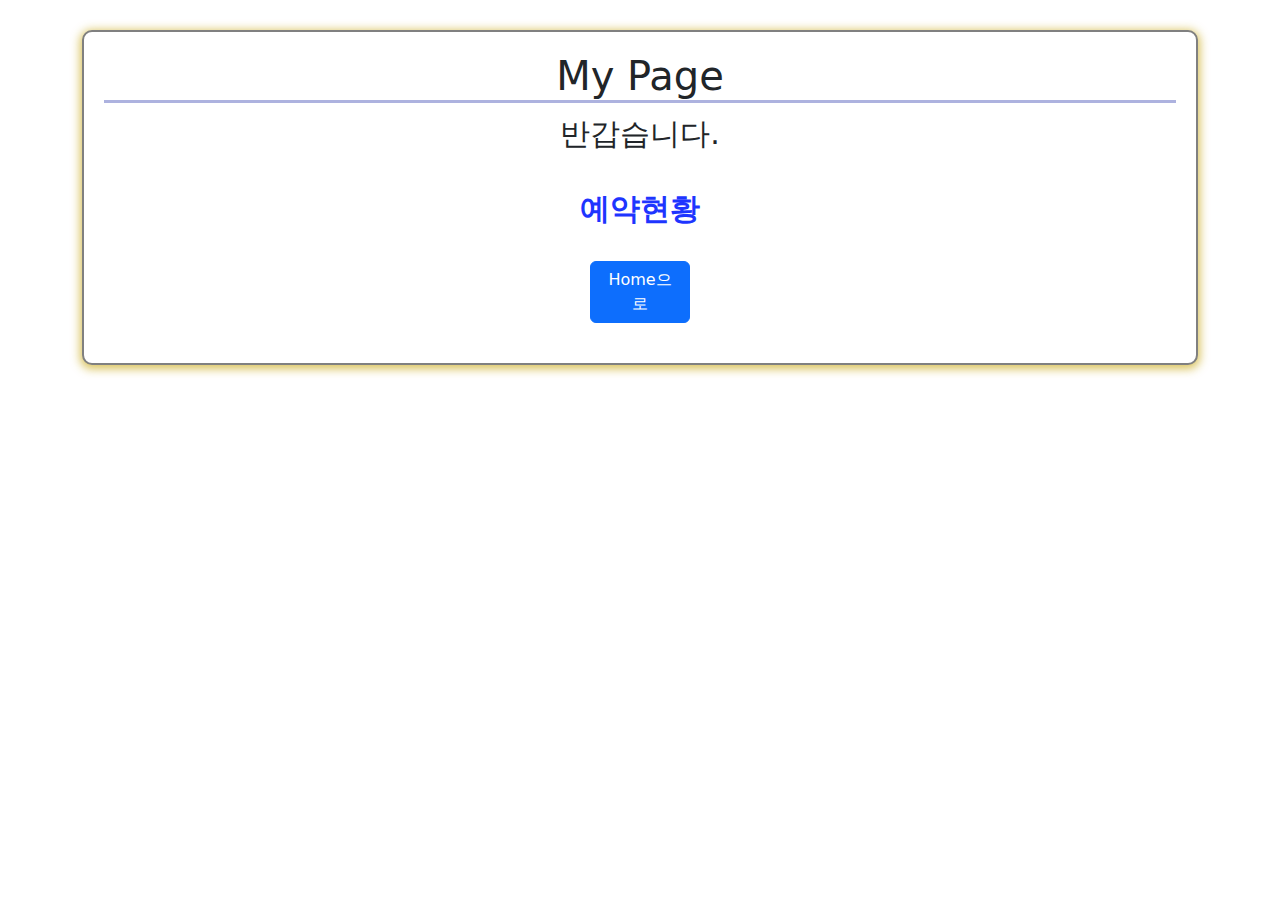
<file: sdafdsfsa/movies/mypage.html>
<!DOCTYPE html>
<html lang="en">
<head>
    <meta charset="UTF-8">
    <meta name="viewport" content="width=device-width, initial-scale=1.0">
    <title>Document</title>
    <link href="https://cdn.jsdelivr.net/npm/bootstrap@5.3.3/dist/css/bootstrap.min.css" rel="stylesheet"
        integrity="sha384-QWTKZyjpPEjISv5WaRU9OFeRpok6YctnYmDr5pNlyT2bRjXh0JMhjY6hW+ALEwIH" crossorigin="anonymous">
       <link rel="stylesheet" href="css/mypage.css">

    
</head>
<body>
    <div>
    </div>
    <div class="container">
        <div class="card">
            <h1>My Page</h1>
            <div id="welcomeMessage"></div>
            <div id="reserve">예약현황</div>
            <div id="title"></div>
            <div id="room"></div>
            <div id="time"></div>
            <div id="seat"></div>
            <button class="btn btn-primary" onclick="goHome()">Home으로</button>
        </div>
    </div>




    <script src="https://cdn.jsdelivr.net/npm/bootstrap@5.3.3/dist/js/bootstrap.bundle.min.js"
        integrity="sha384-YvpcrYf0tY3lHB60NNkmXc5s9fDVZLESaAA55NDzOxhy9GkcIdslK1eN7N6jIeHz"
        crossorigin="anonymous"></script>
    <script src="js/mypage.js"></script>
       
   
</body>
</html>
</file>
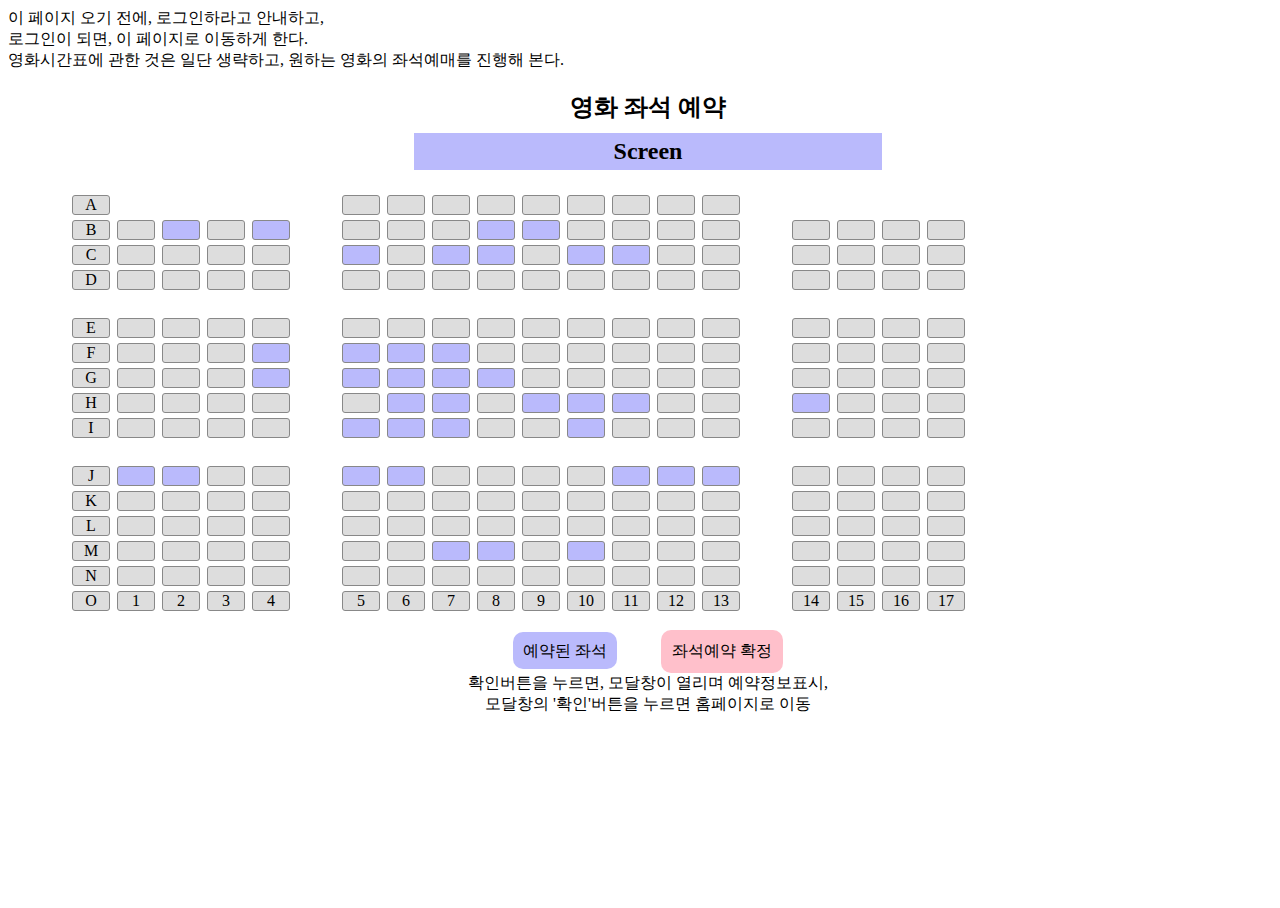
<file: sdafdsfsa/movies/reserve.html>
<!-- 좌석 페이지 -->
<!DOCTYPE html>
<html lang="en">

<head>
    <meta charset="UTF-8">
    <meta name="viewport" content="width=device-width, initial-scale=1.0">
    <title>Document</title>
    <link rel='stylesheet' href='css/reserve.css'>
</head>

<body>
    <div> 이 페이지 오기 전에, 로그인하라고 안내하고,<br>
        로그인이 되면, 이 페이지로 이동하게 한다.
        <br> 영화시간표에 관한 것은 일단 생략하고, 원하는 영화의 좌석예매를 진행해 본다.
    </div>
    <div class="container">
        <h2>영화 좌석 예약</h2>
        <div class="screen">
            <h2 id="screen">Screen</h2>
        </div>
        <div class="seats-container"></div>
        <h3 class="result"></h3>
        <span id="reserved">예약된 좌석</span>
        <button onclick="sendData()" id="confirm">좌석예약 확정</button>
        <div>확인버튼을 누르면, 모달창이 열리며 예약정보표시, <br> 모달창의 '확인'버튼을 누르면 홈페이지로 이동</div>
    </div>


    <script src='js/reserve.js'></script>
</body>

</html>
</file>
<file: sdafdsfsa/movies/css/mypage.css>
.container {
    position: relative;
    top: 0;
    left: 0;
    text-align: center;
    height: 400px;
    
}
.card {
    border: 2px solid gray;
    border-radius: 10px;
    margin-top: 30px;
    padding: 20px;
    box-shadow: 0 2px 10px 2px rgba(201, 168, 21, 0.692);
}
div {
    font-size: 30px;
}
#reserve,
#title,
#room,
#time,
#seat {
    color: rgb(30, 53, 255);
}
#reserve {
    margin-top: 30px;
    margin-bottom: 10px;
    font-weight: bold;
}
h1 {
    border-bottom: 3px solid rgb(173, 178, 223);
}
button {
    margin: 20px auto;
    display: block;
    /* 위 방식으로 가운데로 옮긴다. */
    width: 100px;
}
/*.background-container {
    background-image: url('interstella.jpg');
    background-size: cover;
    background-position: center;
    width: 100%;
    height: 700px;
}*/
</file>
<file: sdafdsfsa/movies/css/reserve.css>
/* 좌석 css */
html {
    width: 100%;
    height: 100%;
}

body {
    height: 100vh;
    width: 100vw;
    position: relative;
}

.container {
    width: 90vw;
    margin: 0 auto;
    text-align: center;
}

.seats-container {
    width: 100vw;
    display: grid;
    grid-template-columns: repeat(20, 40px);
    /* 20개의 좌석, 각각 40px */
    gap: 5px;
    /* 각 좌석 사이의 간격 */
    margin-top: 20px;
}

.seat {
    width: 90%;
    height: 90%;
    background-color: #ddd;
    border: 1px solid #888;
    border-radius: 3px;
    cursor: pointer;
    z-index: 2;
}

.seat.selected {
    background-color: pink;
    box-shadow: 2px 2px 10px 2px rgba(0, 0, 0, 0.4);
}

.occupied {
    background-color: rgb(186, 186, 252);
}

.hidden {
    border: none;
    background-color: transparent;
    color: transparent;
}

.screen {
    display: flex;
    justify-content: center;
    position: relative;
}

h2 {
    margin-bottom: 0;
}

#screen {
    margin-top: 10px;
    margin-bottom: 5px;
    padding-top: 5px;
    padding-bottom: 5px;
    padding-left: 200px;
    padding-right: 200px;
    background-color: rgb(186, 186, 252);
}

#reserved {
    padding: 10px;
    background-color: rgb(186, 186, 252);
    border-radius: 10px;
    margin-right: 20px;
}

#confirm {
    font-size: 16px;
    padding: 11px;
    background-color: pink;
    border-radius: 10px;
    margin-left: 20px;
    border: none;
}

#confirm:hover {
    cursor: pointer;
    box-shadow: 2px 2px 10px 2px rgba(0, 0, 0, 0.4);
}
</file>
